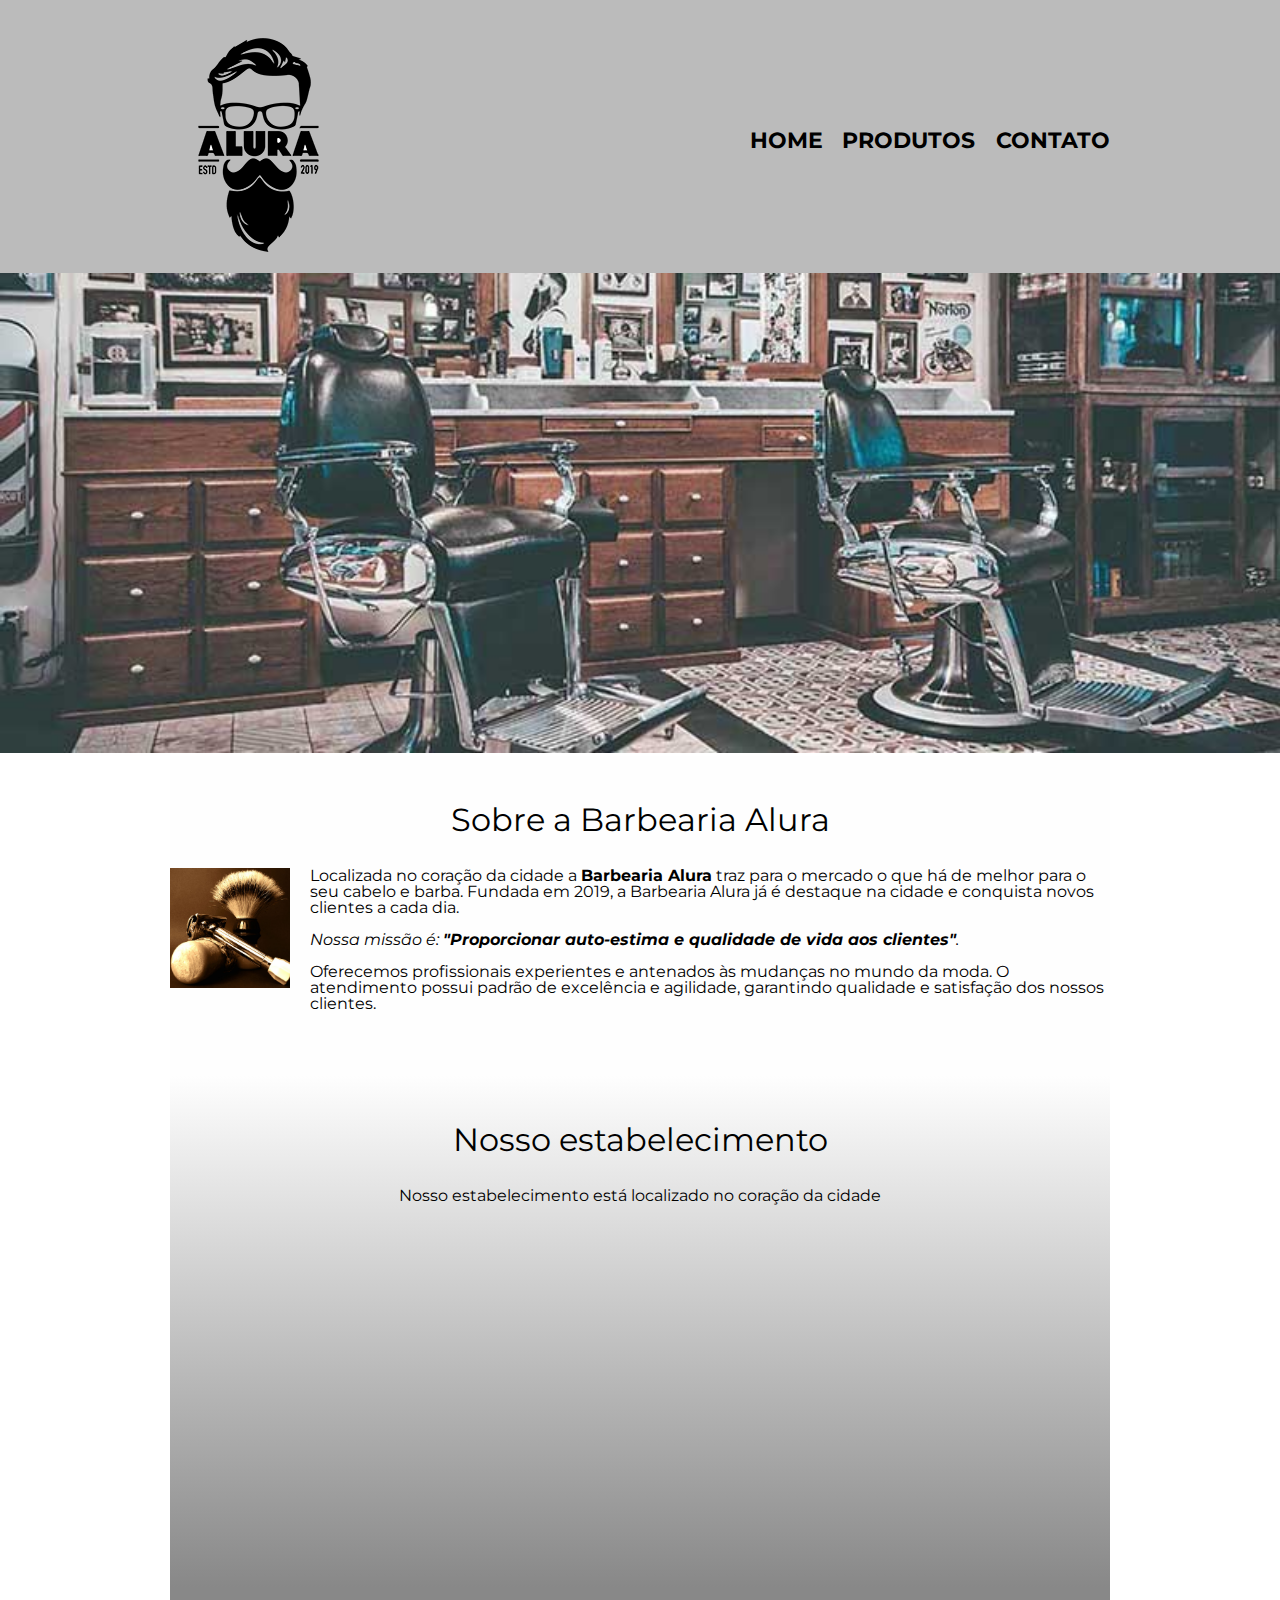
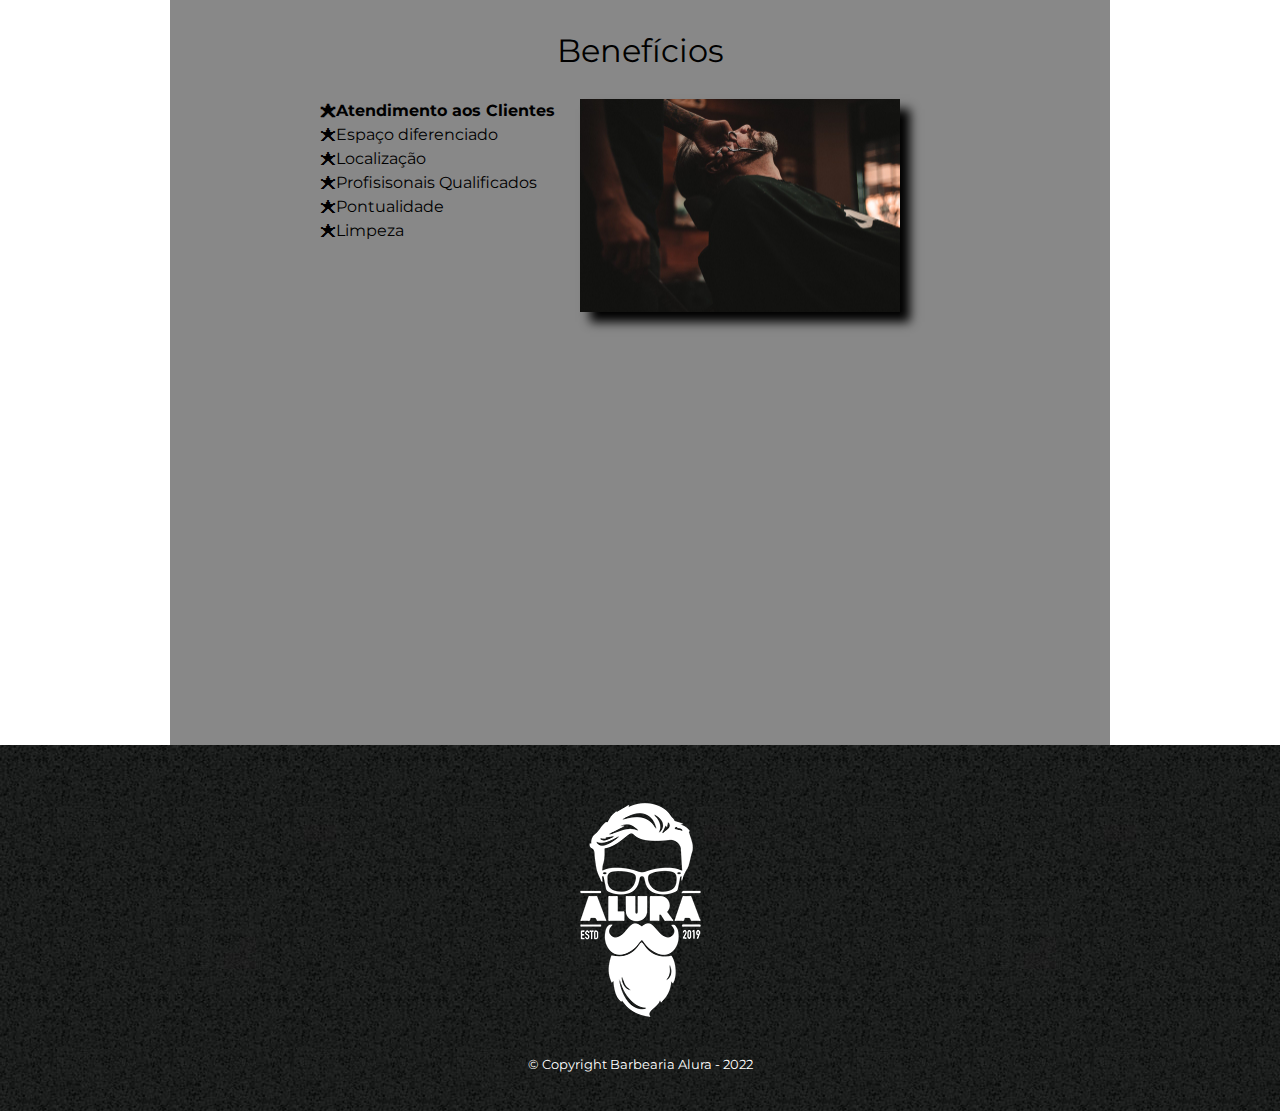
<file: index.html>
<!DOCTYPE html>
<html lang="pt-br">
	<head>
		<meta charset="UTF-8">
		<meta name="viewport" content="width-device-width">
		<title>Barbearia Alura</title>

		<link rel="stylesheet" href="reset.css">
		<link rel="stylesheet" href="style.css">
		<link href="https://fonts.googleapis.com/css?family=Montserrat&display=swap" rel="stylesheet">
	</head>

		<body>
			<header>
			<div class="caixa">
			<h1><img src="logo.png"></h1>

				<nav>
					<ul>
						<li><a href="index.html">Home</a></li>
						<li><a href="produtos.html">Produtos<a></li>
						<li><a href="contato.html">Contato<a></li>	
					</ul>
				</nav>	
			</div>
		</header>
			<img class="banner" src="banner.jpg">

			<main>
				<section class="principal">
					<h2 class="titulo-principal">Sobre a Barbearia Alura</h2>
			 		
			 		<img class="utensilios" src="utensilios.jpg" alt="Utensilios de um barbeiro.">

					<p>Localizada no coração da cidade a <strong>Barbearia Alura</strong> traz para o mercado o que há de melhor para o seu cabelo e barba. Fundada em 2019, a Barbearia Alura já é destaque na cidade e conquista novos clientes a cada dia.</p>

					<p id="missao"><em>Nossa missão é: <strong>"Proporcionar auto-estima e qualidade de vida aos clientes"</strong>.</em></p>

					<p>Oferecemos profissionais experientes e antenados às mudanças no mundo da moda. O atendimento possui padrão de excelência e agilidade, garantindo qualidade e satisfação dos nossos clientes.</p>

			</section>

			<section class="mapa">
				<h3 class="titulo-principal">Nosso estabelecimento</h3>
				<p>Nosso estabelecimento está localizado no coração da cidade</p>

				<div class="mapa-conteudo">
					<iframe src="https://www.google.com/maps/embed?pb=!1m18!1m12!1m3!1d58503.19744076339!2d-46.70236974179691!3d-23.5881948!2m3!1f0!2f0!3f0!3m2!1i1024!2i768!4f13.1!3m3!1m2!1s0x94ce5a2b2ed7f3a1%3A0xab35da2f5ca62674!2sCaelum%20-%20Education%20and%20Innovation!5e0!3m2!1sen!2sbr!4v1658515022951!5m2!1sen!2sbr" width="100%" height="300" style="border:0;" allowfullscreen="" loading="lazy" referrerpolicy="no-referrer-when-downgrade"></iframe>
				</div>
			</section>

			<section class="beneficios">
				<h3 class="titulo-principal">Benefícios</h3>

				<div class="conteudo-beneficios">
					<ul class="lista-beneficios">
						<li class="itens">Atendimento aos Clientes</li>
						<li class="itens">Espaço diferenciado</li>
						<li class="itens">Localização</li>
						<li class="itens">Profisisonais Qualificados</li>
						<li class="itens">Pontualidade</li>
						<li class="itens">Limpeza</li>
					</ul>
					<img src="beneficios.jpg" class="imagem-beneficios">
				</div>

				<div class="video">
					<iframe width="100%" height="315" src="https://www.youtube.com/embed/wcVVXUV0YUY" title="YouTube video player" frameborder="0" allow="accelerometer; autoplay; clipboard-write; encrypted-media; gyroscope; picture-in-picture" allowfullscreen></iframe>
				</div>
			</section>
		</main>
		<footer>
			<img src="logo-branco.png">
			<p class="copyright">&copy; Copyright Barbearia Alura - 2022</p>
		</footer>
	</body>
</html>
</file>
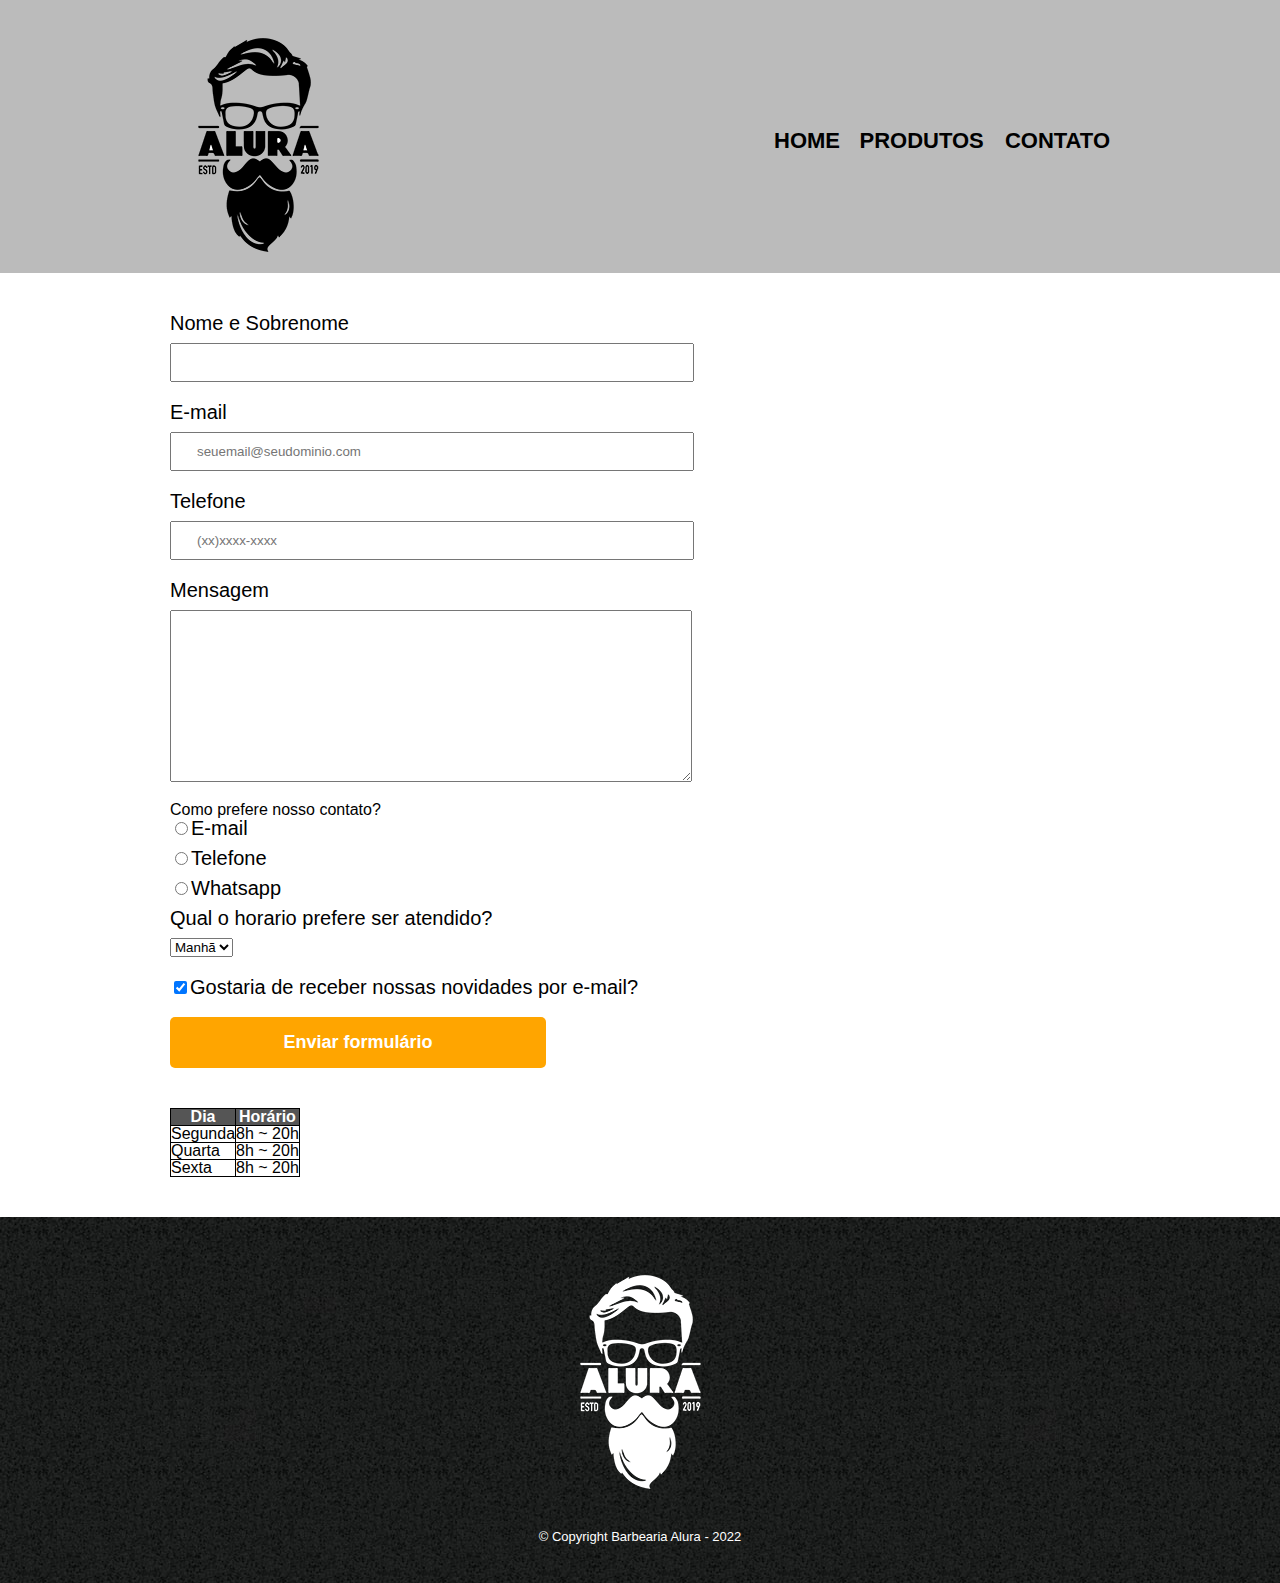
<file: contato.html>
<!DOCTYPE html>
<html>
	<head>
		<meta charset="utf-8">
		<title>Contato - Barbearia Alura</title>

		<link rel="stylesheet" href="reset.css">
		<link rel="stylesheet" href="style.css">
	</head>
	<body>	
		<header>
			<div class="caixa">
				<h1><img src="logo.png" alt=" logo da barbearia Alura"></h1>

				<nav>
					<ul>
						<li><a href="index.html">Home</a></li>
						<li><a href="produtos.html">Produtos<a></li>
						<li><a href="contato.html">Contato<a></li>	
					</ul>
				</nav>	
			</div>
		</header>

		<main>
			<form>
				<label for="nomesobrenome">Nome e Sobrenome</label>
				<input type="text" id="nomesobrenome" class="input-padrao" required>

				<label>E-mail</label>
				<input type="email" id="email" class="input-padrao" required placeholder="seuemail@seudominio.com">

				<label for="telefone">Telefone</label>
				<input type="tel" id="telefone" class="input-padrao" required placeholder="(xx)xxxx-xxxx">


				<label for="mensagem">Mensagem</label>
				<textarea cols="70" rows="10" id="mensagem" class="input-padrao" required></textarea>

				<fieldset>
					<p>Como prefere nosso contato?</p>
					<label for="radio-email"><input type="radio" name="contato" value="email" id="radio-email">E-mail</label>
					

					<label for="radio-telefone"><input type="radio" name="contato" value="telefone" id="radio-telefone">Telefone</label>
					

					<label for="radio-whatsapp" checked><input type="radio" name="contato" value="Whatsapp" id="radio-whatsapp">Whatsapp</label>
					
				</fieldset>

				<fieldset>
					<legend>Qual o horario prefere ser atendido?</legend>
					<select>
						<option>Manhã</option>
						<option>Tarde</option>
						<option>Noite</option>
					</select>
				</fieldset>

				<label class="checkbox"><input type="checkbox" checked>Gostaria de receber nossas novidades por e-mail?</label>

				<input type="submit" value="Enviar formulário" class="enviar">
			</form>

			<table>
				<thead>
					<tr>
						<th>Dia</th>
						<th>Horário</th>
					</tr>
				</thead>
				<tbody>
					<tr>
						<td>Segunda </td>
						<td>8h ~ 20h</td>
					</tr>
					<tr>
						<td>Quarta</td>
						<td>8h ~ 20h</td>
					</tr>
					<tr>
						<td>Sexta</td>
						<td>8h ~ 20h</td>
					</tr>
				</tbody>	
			</table>
		</main>
			<footer>
			<img src="logo-branco.png" alt=" logo da barbearia Alura">
			<p class="copyright">&copy; Copyright Barbearia Alura - 2022</p>
		</footer>
	</body>
</html>
</file>
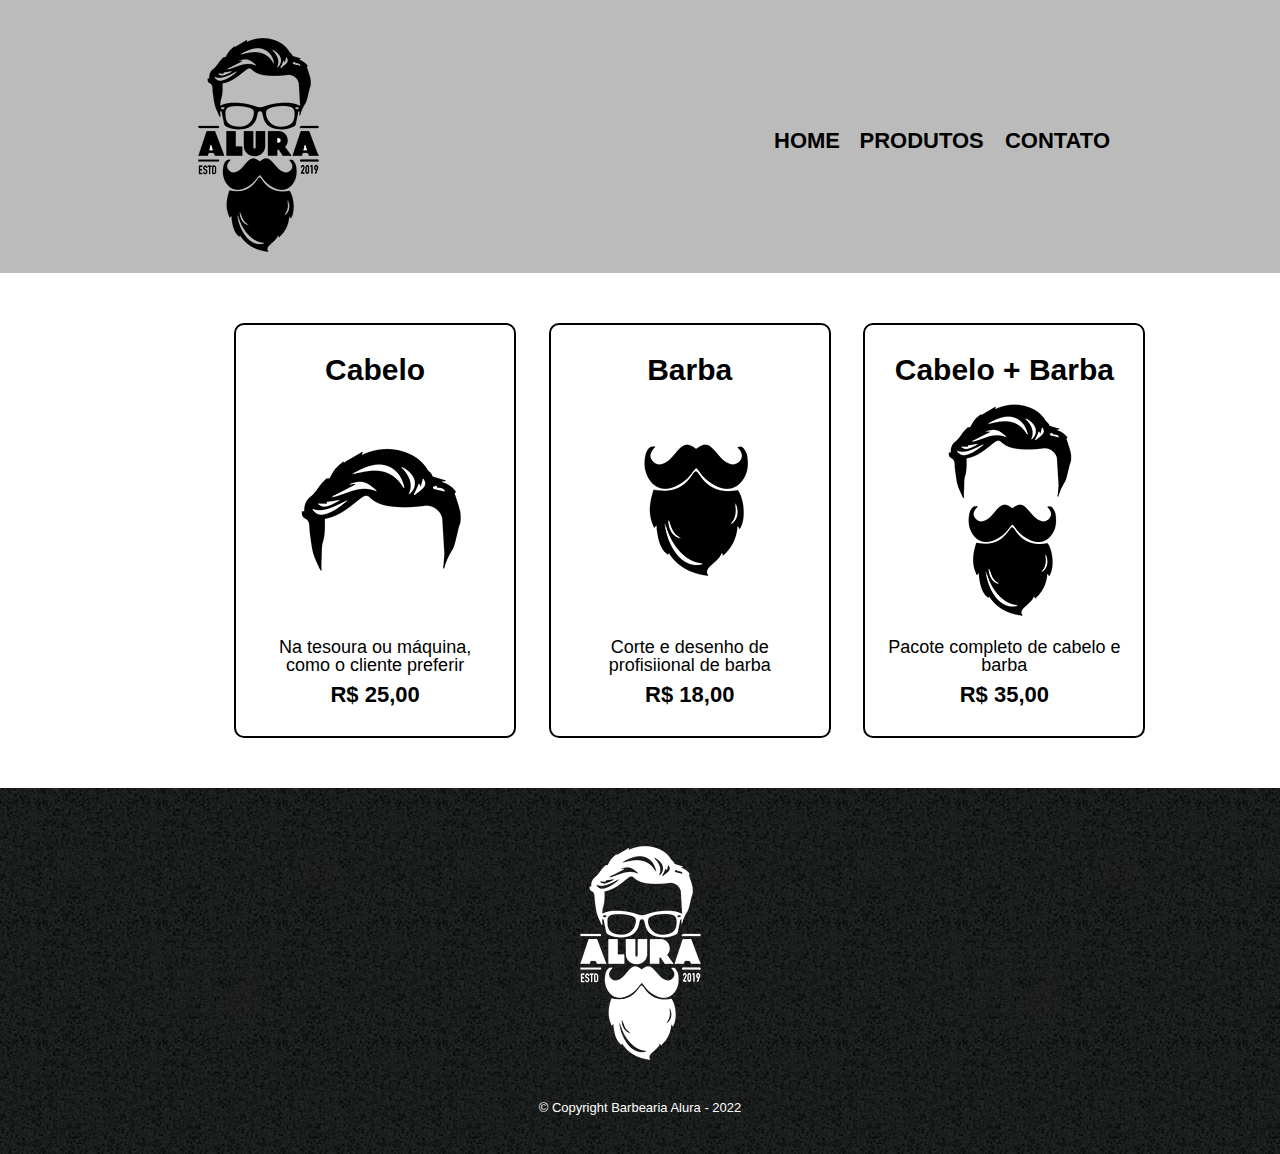
<file: produtos.html>
<!DOCTYPE html>
<html>
	<head>
		<meta charset="utf-8">
		<title>Produtos - Barbearia Alura</title>
		
		<link rel="stylesheet" href="reset.css">
		<link rel="stylesheet" href="style.css">
	</head>
	<body>	
		<header>
			<div class="caixa">
			<h1><img src="logo.png"></h1>

				<nav>
					<ul>
						<li><a href="index.html">Home</a></li>
						<li><a href="produtos.html">Produtos<a></li>
						<li><a href="contato.html">Contato<a></li>	
					</ul>
				</nav>	
			</div>
		</header>

		<main>
			<ul class="produtos">
				<li>
					<h2>Cabelo</h2>
					<img src="cabelo.jpg">
					<p class="produto-descricao">Na tesoura ou máquina, como o cliente preferir</p>
					<p class="produto-preco">R$ 25,00</p>
				</li>
				<li>
					<h2>Barba</h2>
					<img src="barba.jpg">
					<p class="produto-descricao">Corte e desenho de profisiional de barba</p>
					<p class="produto-preco">R$ 18,00</p>
				</li>
				<li>
					<h2>Cabelo + Barba</h2>
					<img src="cabelo+barba.jpg">
					<p class="produto-descricao">Pacote completo de cabelo e barba</p>
					<p class="produto-preco">R$ 35,00</p>
				</li>
			</ul>
		</main>

		<footer>
			<img src="logo-branco.png">
			<p class="copyright">&copy; Copyright Barbearia Alura - 2022</p>
		</footer>
	</body>
</html>
</file>
<file: style.css>
body {
    font-family: 'Montserrat', sans-serif;
}

header {
	background: #BBBBBB;
	padding: 20px 0 0;
}

.caixa {
	position: relative;
	width: 940px;
	margin: 0 auto;
}

NAV {
	position: absolute;
	top: 110px;
	right: 0;
}

nav li {
	display: inline;
	margin: 0 0 0 15px;
}

nav a{
	text-transform: uppercase;
	color: #000000;
	font-weight: bold;
	font-size: 22px;
	text-decoration: none;
}

nav a:hover {
	color: #C78C19;
	text-decoration: underline;
}
.produtos {
	width: 940px;
	margin: 0 auto;
	padding: 50px;
}
.produtos li {
	display: inline-block;
	text-align: center;
	width: 30%;
	vertical-align: top;
	margin: 0 1.5%;
	padding: 30px 20px;
	box-sizing: border-box;
	border: 2px solid #000000;
	border-radius: 10px;
}

.produtos li:hover {
	border-color: #C78C19;
	
}

produtos li:active {
	border-color: #088C19;	
}

.produtos li:hover h2 {
	font-size: 34px;
}
.produtos h2 {
	font-size: 30px;
	font-weight: bold;
}

.produto-descricao {
	font-size: 18px;
}

.produto-preco {
	font-size: 22px;
	font-weight: bold;
	margin-top: 10px;
}

footer {
	text-align: center;
	background: url("bg.jpg");
	padding: 40px 0;
}

.copyright{
	color: #FFFFFF;
	font-size: 13px;
	margin: 20px 0 0;
}

main {
	width: 940px;
	margin: 0 auto;
}

form {
	margin: 40px 0;
}

form label, form legend {
	display:block;
	font-size: 20px;
	margin: 0 0 10px;
}

.input-padrao {
	display: block;
	margin: 0 0 20px;
	padding: 10px 25px;
	width: 50%;
}

.checkbox {
	margin: 20px 0;
}

.enviar {
	width: 40%;
	padding: 15px 0;
	background: orange;
	color: white;
	font-weight: bold;
	font-size: 18px;
	border: none;
	border-radius: 5px;
	transition: 1s all;
	cursor: pointer;
}

.enviar:hover {
	background: darkorange;
	transform: scale(1.2);
}

table {
	margin: 20px 0 40px;
}

thead {
	background: #555555;
	color: white;
	font-weight: bold;
}

td, th {
	border: 1px solid #000000;
	padding: 8px, 15px;
}

/* css da página inicial */
.banner {
	width: 100%;
}

.titulo-principal {
	text-align: center;
	font-size: 2em;
	margin: 0 0 1em;
	clear: left;
}

.principal {
	padding: 3em 0;
	background: #FEFEFE;
	width: 940px;
	margin: 0 auto;

}

.principal p {
	margin: 0 0 1em;
}

.principal strong {
	font-weight: bold;
}

.principal em {
	font-style: italic;
}

.utensilios {
	width: 120px;
	float: left;
	margin: 0 20px 20px 0;
}

.mapa {
	padding: 3em 0;
	background: linear-gradient(#FEFEFE, #888888);
}

.mapa-conteudo {
	width: 940px;
	margin: 0 auto;
}

.mapa p {
	margin: 0 0 2em;
	text-align: center;
}

.beneficios {
	padding: 3em 0;
	background: #888888;
}

.conteudo-beneficios {
	width: 640px;
	margin: 0 auto;
}

.lista-beneficios {
	width: 40%;
	display: inline-block;
	vertical-align: top;
}

.itens {
	line-height: 1.5;
}

.itens:first-child {
	font-weight: bold;
}

.itens:before {
	content: "🟊";
}

.imagem-beneficios {
	width: 50%;
	opacity: 1;
	transform: 400ms;
	box-shadow: 10px 10px 10px #000000;
}

.imagem-beneficios:hover {
	opacity: 0.3;
}

.video {
	width: 560px;
	margin: 2em auto;
}

@media screen and (max-width: 480px) {
	.caixa, .principal, .conteudo-beneficios, .mapa-conteudo, .video {
		width: auto;
	}

	h1 {
		text-align: center;
	}

	nav {
		position: static;
	}

	.lista-beneficios, .imagem-beneficios {
		width: 100%;
	}
}
</file>
